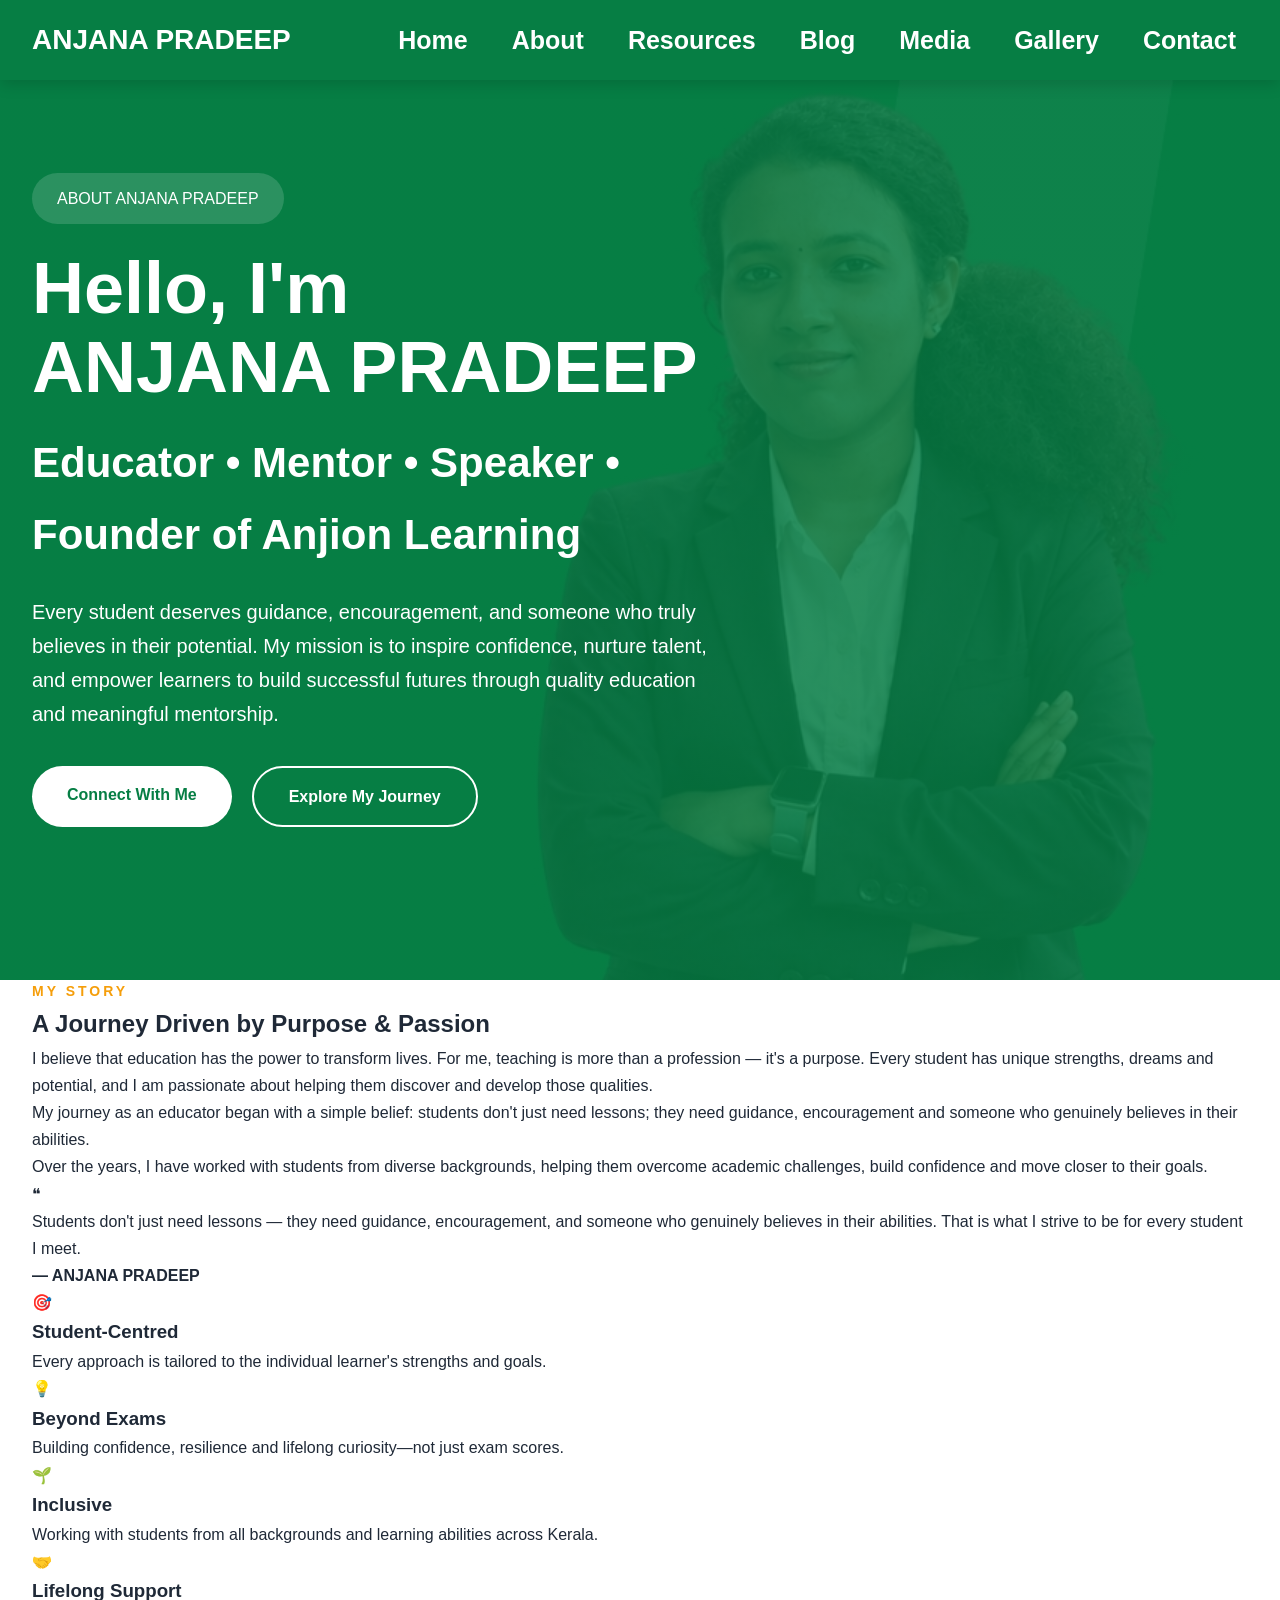
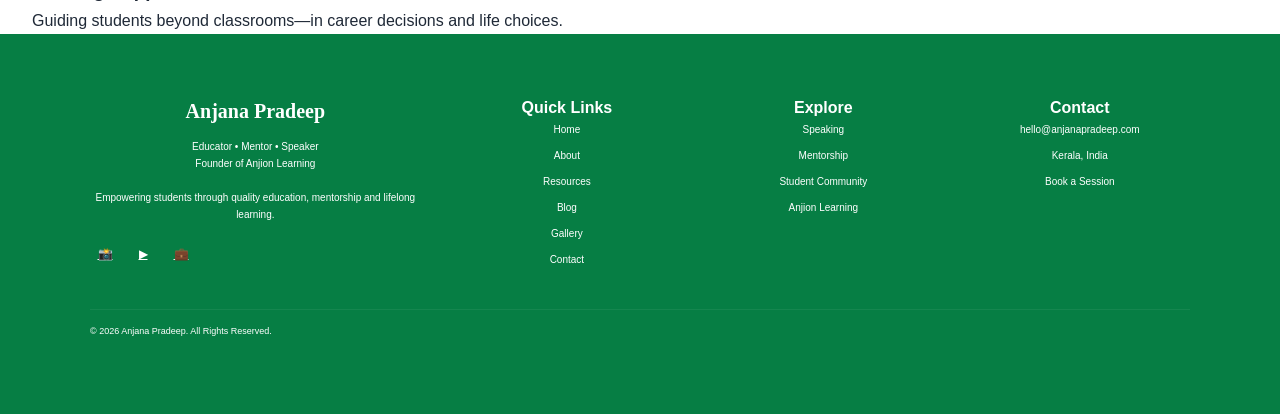
<file: about.html>
<!DOCTYPE html>
<html lang="en">

<head>

    <meta charset="UTF-8">
    <meta name="viewport" content="width=device-width, initial-scale=1.0">

    <title>About | Anjana Pradeep</title>

    <meta name="description"
        content="Learn more about Anjana Pradeep – Educator, Mentor, Speaker and Founder of Anjion Learning.">

    <link rel="stylesheet" href="css/style.css">

</head>

<body>

    <!-- =========================================
    NAVIGATION
    ========================================== -->

    <nav>

        <div class="container nav-container">

            <a href="index.html" class="logo">
                ANJANA PRADEEP
            </a>

            <div class="menu">

                <a href="index.html">Home</a>

                <a href="about.html" class="active">
                    About
                </a>

                <a href="resources.html">
                    Resources
                </a>

                <a href="blog.html">
                    Blog
                </a>

                <a href="media.html">
                    Media
                </a>

                <a href="gallery.html">
                    Gallery
                </a>

                <a href="contact.html">
                    Contact
                </a>

            </div>

        </div>

    </nav>

    <!-- =========================================
    ABOUT HERO
    ========================================== -->

    <section class="hero">

        <div class="container">

            <div class="hero-content">

                <span class="badge">
                    ABOUT ANJANA PRADEEP
                </span>

                <h1>
                    Hello, I'm
                    <br>
                    ANJANA PRADEEP
                </h1>

                <h2>
                    Educator • Mentor • Speaker • Founder of Anjion Learning
                </h2>

                <p>

                    Every student deserves guidance, encouragement,
                    and someone who truly believes in their potential.
                    My mission is to inspire confidence,
                    nurture talent, and empower learners
                    to build successful futures through
                    quality education and meaningful mentorship.

                </p>

                <div class="hero-buttons">

                    <a href="contact.html">
                        Connect With Me
                    </a>

                    <a href="#journey">
                        Explore My Journey
                    </a>

                </div>

            </div>

        </div>

    </section>
<!-- =========================================
MY STORY
========================================= -->

<section class="story-section">

    <div class="container">

        <div class="story-wrapper">

            <!-- LEFT CONTENT -->

            <div class="story-left">

                <div class="story-tag">

                    <span></span>

                    <p>MY STORY</p>

                </div>

                <h2 class="story-title">

                    A Journey Driven by

                    <span>Purpose & Passion</span>

                </h2>

                <p class="story-intro">

                    I believe that education has the power to transform
                    lives. For me, teaching is more than a profession —
                    it's a purpose. Every student has unique strengths,
                    dreams and potential, and I am passionate about
                    helping them discover and develop those qualities.

                </p>

                <p>

                    My journey as an educator began with a simple belief:
                    students don't just need lessons; they need guidance,
                    encouragement and someone who genuinely believes in
                    their abilities.

                </p>

                <p>

                    Over the years, I have worked with students from
                    diverse backgrounds, helping them overcome academic
                    challenges, build confidence and move closer to
                    their goals.

                </p>

            </div>

                       <!-- RIGHT CONTENT -->

            <div class="story-right">

                <!-- Quote Card -->

                <div class="quote-card">

                    <div class="quote-icon">
                        &#10077;
                    </div>

                    <p>

                        Students don't just need lessons —
                        they need guidance, encouragement,
                        and someone who genuinely believes
                        in their abilities.
                        That is what I strive to be
                        for every student I meet.

                    </p>

                    <h4>
                        — ANJANA PRADEEP
                    </h4>

                </div>

                <!-- Feature Cards -->

                <div class="story-features">

                    <div class="story-card">

                        <div class="story-card-icon">
                            🎯
                        </div>

                        <h3>
                            Student-Centred
                        </h3>

                        <p>

                            Every approach is tailored to
                            the individual learner's
                            strengths and goals.

                        </p>

                    </div>

                    <div class="story-card">

                        <div class="story-card-icon">
                            💡
                        </div>

                        <h3>
                            Beyond Exams
                        </h3>

                        <p>

                            Building confidence,
                            resilience and lifelong
                            curiosity—not just exam scores.

                        </p>

                    </div>

                    <div class="story-card">

                        <div class="story-card-icon">
                            🌱
                        </div>

                        <h3>
                            Inclusive
                        </h3>

                        <p>

                            Working with students from
                            all backgrounds and learning
                            abilities across Kerala.

                        </p>

                    </div>

                    <div class="story-card">

                        <div class="story-card-icon">
                            🤝
                        </div>

                        <h3>
                            Lifelong Support
                        </h3>

                        <p>

                            Guiding students beyond
                            classrooms—in career decisions
                            and life choices.

                        </p>

                    </div>

                </div>

            </div>

        </div>

    </div>

</section>
 

<!-- =========================================
FOOTER
========================================= -->

<footer>

    <div class="footer-inner">

        <!-- About -->

        <div>

            <div class="f-logo">
                Anjana <span>Pradeep</span>
            </div>

            <div class="f-tag">

                Educator • Mentor • Speaker<br>
                Founder of Anjion Learning

                <br><br>

                Empowering students through quality education,
                mentorship and lifelong learning.

            </div>

            <div class="f-socials">

                <a href="https://instagram.com/" class="f-soc">📸</a>

                <a href="https://youtube.com/" class="f-soc">▶</a>

                <a href="https://linkedin.com/" class="f-soc">💼</a>

            </div>

        </div>

        <!-- Navigation -->

        <div>

            <h4>Quick Links</h4>

            <a class="f-link" href="index.html">Home</a>

            <a class="f-link" href="about.html">About</a>

            <a class="f-link" href="resources.html">Resources</a>

            <a class="f-link" href="blog.html">Blog</a>

            <a class="f-link" href="gallery.html">Gallery</a>

            <a class="f-link" href="contact.html">Contact</a>

        </div>

        <!-- Services -->

        <div>

            <h4>Explore</h4>

            <a class="f-link" href="#">Speaking</a>

            <a class="f-link" href="#">Mentorship</a>

            <a class="f-link" href="#">Student Community</a>

            <a class="f-link" href="#">Anjion Learning</a>

        </div>

        <!-- Contact -->

        <div>

            <h4>Contact</h4>

            <a class="f-link" href="mailto:hello@anjanapradeep.com">

                hello@anjanapradeep.com

            </a>

            <a class="f-link" href="#">

                Kerala, India

            </a>

            <a class="f-link" href="contact.html">

                Book a Session

            </a>

        </div>

    </div>

    <div class="f-bottom">

        <div class="f-copy">

            © 2026 Anjana Pradeep.
            All Rights Reserved.

        </div>

        <div class="f-made">

        </div>

    </div>

</footer>

<!-- =========================================
SCROLL ANIMATION
========================================= -->

<script>

const observer = new IntersectionObserver((entries)=>{

entries.forEach((entry)=>{

if(entry.isIntersecting){

entry.target.classList.add("show");

}

});

},{threshold:0.1});

document.querySelectorAll("section").forEach((sec)=>{

observer.observe(sec);

});

</script>

</body>

</html>
</file>
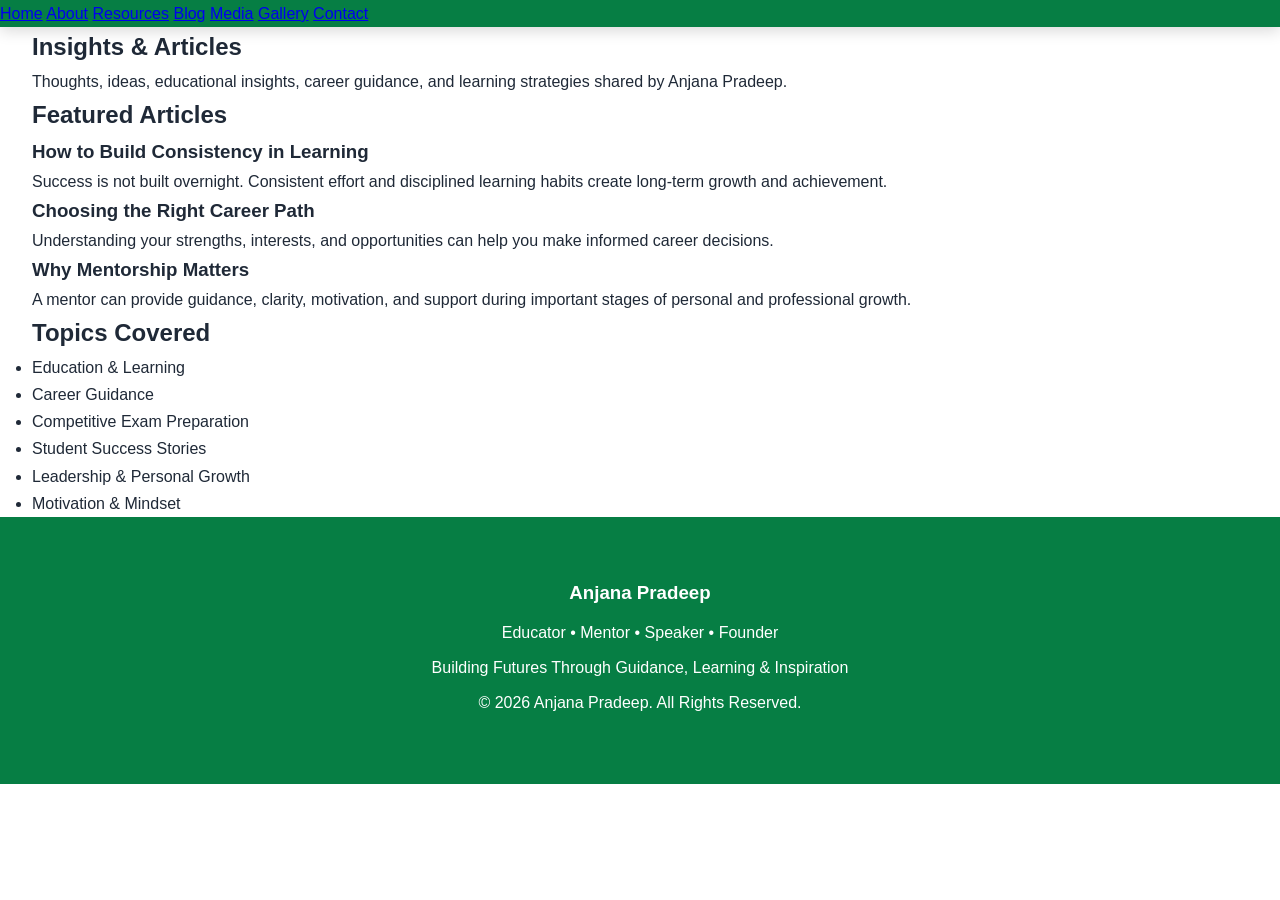
<file: blog.html>
<!DOCTYPE html>
<html lang="en">

<head>
<meta charset="UTF-8">
<meta name="viewport" content="width=device-width, initial-scale=1.0">
<title>Blog | Anjana Pradeep</title>

<link rel="stylesheet" href="css/style.css">
</head>

<body>

<nav>
    <a href="index.html">Home</a>
    <a href="about.html">About</a>
    <a href="resources.html">Resources</a>
    <a href="blog.html">Blog</a>
    <a href="media.html">Media</a>
    <a href="gallery.html">Gallery</a>
    <a href="contact.html">Contact</a>
</nav>

<section>

<div class="container">

<h1>Insights & Articles</h1>

<p>
Thoughts, ideas, educational insights, career guidance, and learning
strategies shared by Anjana Pradeep.
</p>

</div>

</section>

<section>

<div class="container">

<h2>Featured Articles</h2>

<div class="blog-card">

<h3>How to Build Consistency in Learning</h3>

<p>
Success is not built overnight. Consistent effort and disciplined
learning habits create long-term growth and achievement.
</p>

</div>

<div class="blog-card">

<h3>Choosing the Right Career Path</h3>

<p>
Understanding your strengths, interests, and opportunities can help
you make informed career decisions.
</p>

</div>

<div class="blog-card">

<h3>Why Mentorship Matters</h3>

<p>
A mentor can provide guidance, clarity, motivation, and support during
important stages of personal and professional growth.
</p>

</div>

</div>

</section>

<section>

<div class="container">

<h2>Topics Covered</h2>

<ul>
<li>Education & Learning</li>
<li>Career Guidance</li>
<li>Competitive Exam Preparation</li>
<li>Student Success Stories</li>
<li>Leadership & Personal Growth</li>
<li>Motivation & Mindset</li>
</ul>

</div>

</section>

<footer>

<h3>Anjana Pradeep</h3>

<p>Educator • Mentor • Speaker • Founder</p>

<p>
Building Futures Through Guidance, Learning & Inspiration
</p>

<p>
© 2026 Anjana Pradeep. All Rights Reserved.
</p>

</footer>

</body>
</html>
</file>
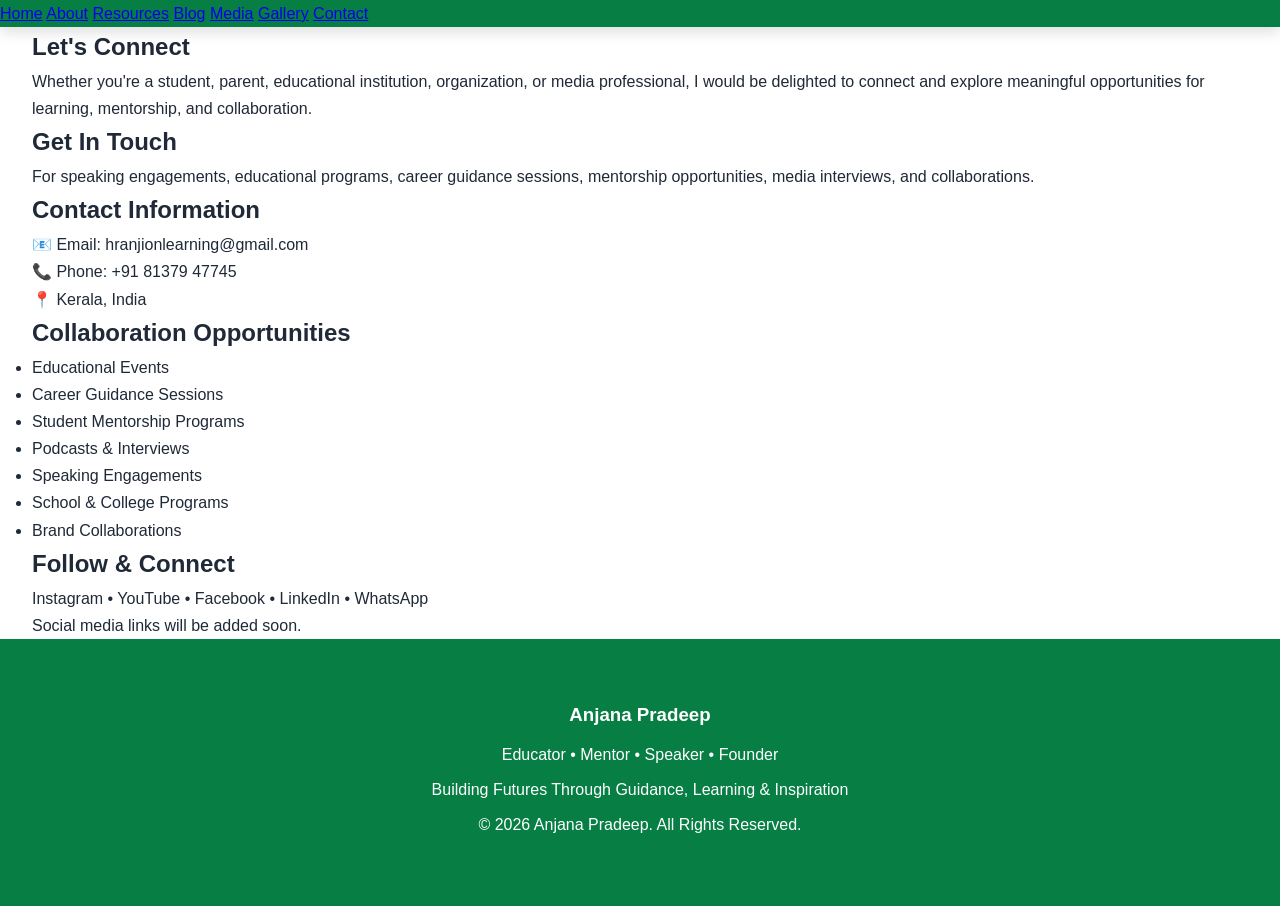
<file: contact.html>
<!DOCTYPE html>
<html lang="en">

<head>
<meta charset="UTF-8">
<meta name="viewport" content="width=device-width, initial-scale=1.0">
<title>Contact | Anjana Pradeep</title>

<link rel="stylesheet" href="css/style.css">
</head>

<body>

<nav>
    <a href="index.html">Home</a>
    <a href="about.html">About</a>
    <a href="resources.html">Resources</a>
    <a href="blog.html">Blog</a>
    <a href="media.html">Media</a>
    <a href="gallery.html">Gallery</a>
    <a href="contact.html">Contact</a>
</nav>

<section>

<div class="container">

<h1>Let's Connect</h1>

<p>
Whether you're a student, parent, educational institution,
organization, or media professional, I would be delighted
to connect and explore meaningful opportunities for learning,
mentorship, and collaboration.
</p>

</div>

</section>

<section>

<div class="container">

<h2>Get In Touch</h2>

<p>
For speaking engagements, educational programs,
career guidance sessions, mentorship opportunities,
media interviews, and collaborations.
</p>

</div>

</section>

<section>

<div class="container">

<h2>Contact Information</h2>

<p>
📧 Email: hranjionlearning@gmail.com
</p>

<p>
📞 Phone: +91 81379 47745
</p>

<p>
📍 Kerala, India
</p>

</div>

</section>

<section>

<div class="container">

<h2>Collaboration Opportunities</h2>

<ul>
<li>Educational Events</li>
<li>Career Guidance Sessions</li>
<li>Student Mentorship Programs</li>
<li>Podcasts & Interviews</li>
<li>Speaking Engagements</li>
<li>School & College Programs</li>
<li>Brand Collaborations</li>
</ul>

</div>

</section>

<section>

<div class="container">

<h2>Follow & Connect</h2>

<p>
Instagram • YouTube • Facebook • LinkedIn • WhatsApp
</p>

<p>
Social media links will be added soon.
</p>

</div>

</section>

<footer>

<h3>Anjana Pradeep</h3>

<p>Educator • Mentor • Speaker • Founder</p>

<p>
Building Futures Through Guidance, Learning & Inspiration
</p>

<p>
© 2026 Anjana Pradeep. All Rights Reserved.
</p>

</footer>

</body>
</html>
</file>
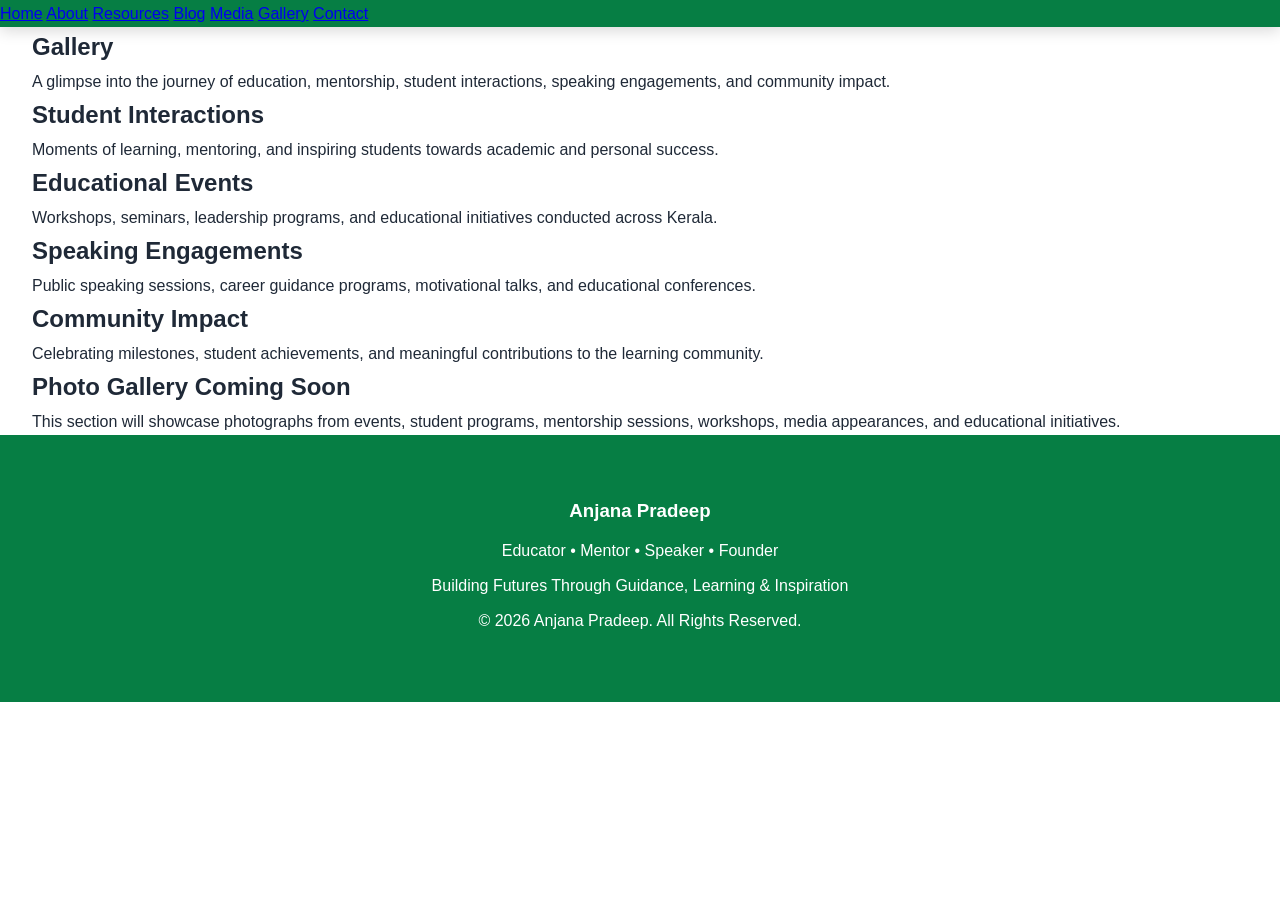
<file: gallery.html>
<!DOCTYPE html>
<html lang="en">

<head>
<meta charset="UTF-8">
<meta name="viewport" content="width=device-width, initial-scale=1.0">
<title>Gallery | Anjana Pradeep</title>

<link rel="stylesheet" href="css/style.css">
</head>

<body>

<nav>
    <a href="index.html">Home</a>
    <a href="about.html">About</a>
    <a href="resources.html">Resources</a>
    <a href="blog.html">Blog</a>
    <a href="media.html">Media</a>
    <a href="gallery.html">Gallery</a>
    <a href="contact.html">Contact</a>
</nav>

<section>

<div class="container">

<h1>Gallery</h1>

<p>
A glimpse into the journey of education, mentorship,
student interactions, speaking engagements, and
community impact.
</p>

</div>

</section>

<section>

<div class="container">

<h2>Student Interactions</h2>

<p>
Moments of learning, mentoring, and inspiring students
towards academic and personal success.
</p>

</div>

</section>

<section>

<div class="container">

<h2>Educational Events</h2>

<p>
Workshops, seminars, leadership programs, and
educational initiatives conducted across Kerala.
</p>

</div>

</section>

<section>

<div class="container">

<h2>Speaking Engagements</h2>

<p>
Public speaking sessions, career guidance programs,
motivational talks, and educational conferences.
</p>

</div>

</section>

<section>

<div class="container">

<h2>Community Impact</h2>

<p>
Celebrating milestones, student achievements,
and meaningful contributions to the learning community.
</p>

</div>

</section>

<section>

<div class="container">

<h2>Photo Gallery Coming Soon</h2>

<p>
This section will showcase photographs from events,
student programs, mentorship sessions, workshops,
media appearances, and educational initiatives.
</p>

</div>

</section>

<footer>

<h3>Anjana Pradeep</h3>

<p>Educator • Mentor • Speaker • Founder</p>

<p>
Building Futures Through Guidance, Learning & Inspiration
</p>

<p>
© 2026 Anjana Pradeep. All Rights Reserved.
</p>

</footer>

</body>
</html>
</file>
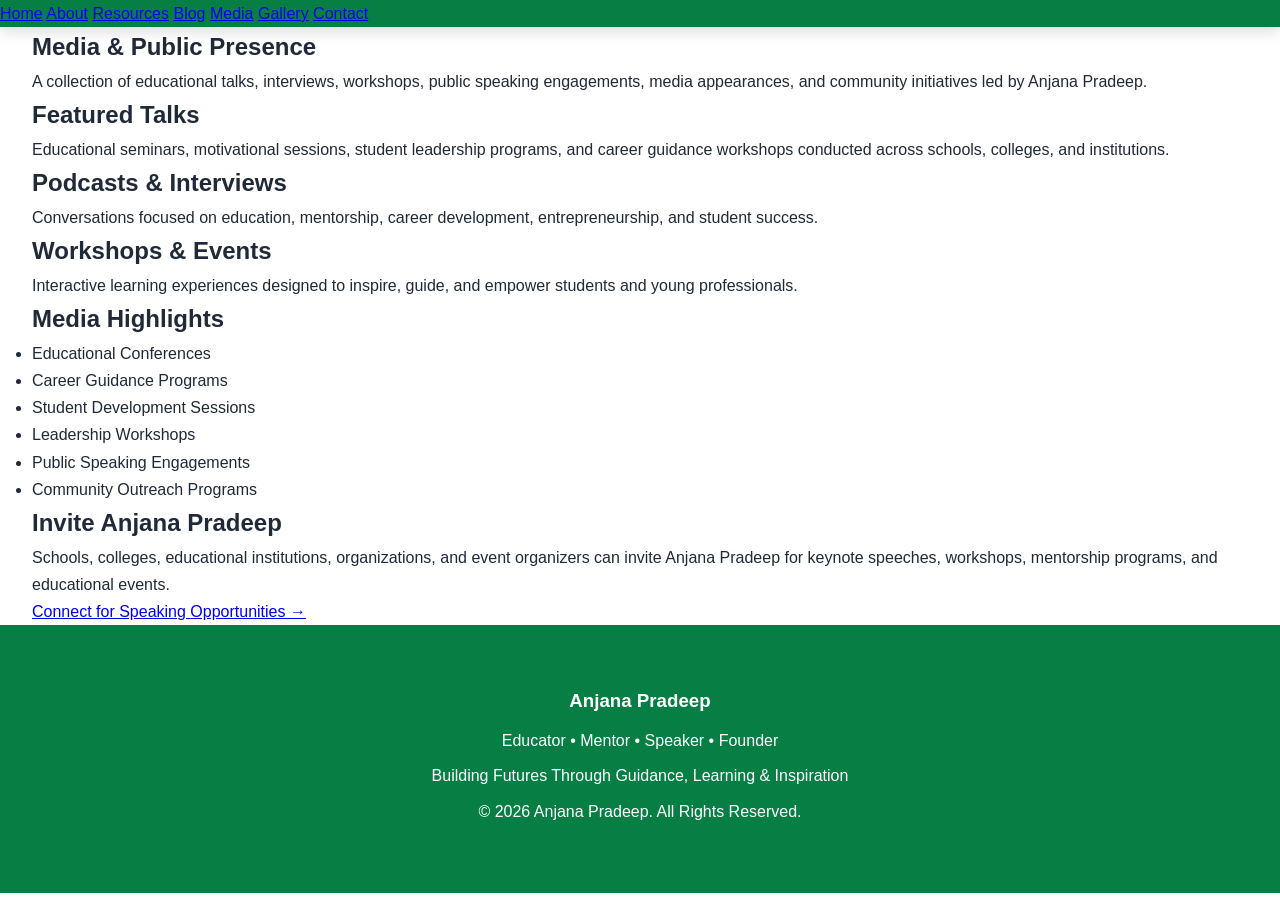
<file: media.html>
<!DOCTYPE html>
<html lang="en">

<head>
<meta charset="UTF-8">
<meta name="viewport" content="width=device-width, initial-scale=1.0">
<title>Media & Speaking | Anjana Pradeep</title>

<link rel="stylesheet" href="css/style.css">
</head>

<body>

<nav>
    <a href="index.html">Home</a>
    <a href="about.html">About</a>
    <a href="resources.html">Resources</a>
    <a href="blog.html">Blog</a>
    <a href="media.html">Media</a>
    <a href="gallery.html">Gallery</a>
    <a href="contact.html">Contact</a>
</nav>

<section>

<div class="container">

<h1>Media & Public Presence</h1>

<p>
A collection of educational talks, interviews, workshops,
public speaking engagements, media appearances, and
community initiatives led by Anjana Pradeep.
</p>

</div>

</section>

<section>

<div class="container">

<h2>Featured Talks</h2>

<p>
Educational seminars, motivational sessions, student
leadership programs, and career guidance workshops
conducted across schools, colleges, and institutions.
</p>

</div>

</section>

<section>

<div class="container">

<h2>Podcasts & Interviews</h2>

<p>
Conversations focused on education, mentorship,
career development, entrepreneurship, and student success.
</p>

</div>

</section>

<section>

<div class="container">

<h2>Workshops & Events</h2>

<p>
Interactive learning experiences designed to inspire,
guide, and empower students and young professionals.
</p>

</div>

</section>

<section>

<div class="container">

<h2>Media Highlights</h2>

<ul>
<li>Educational Conferences</li>
<li>Career Guidance Programs</li>
<li>Student Development Sessions</li>
<li>Leadership Workshops</li>
<li>Public Speaking Engagements</li>
<li>Community Outreach Programs</li>
</ul>

</div>

</section>

<section>

<div class="container">

<h2>Invite Anjana Pradeep</h2>

<p>
Schools, colleges, educational institutions, organizations,
and event organizers can invite Anjana Pradeep for
keynote speeches, workshops, mentorship programs,
and educational events.
</p>

<a href="contact.html">
Connect for Speaking Opportunities →
</a>

</div>

</section>

<footer>

<h3>Anjana Pradeep</h3>

<p>Educator • Mentor • Speaker • Founder</p>

<p>
Building Futures Through Guidance, Learning & Inspiration
</p>

<p>
© 2026 Anjana Pradeep. All Rights Reserved.
</p>

</footer>

</body>
</html>
</file>
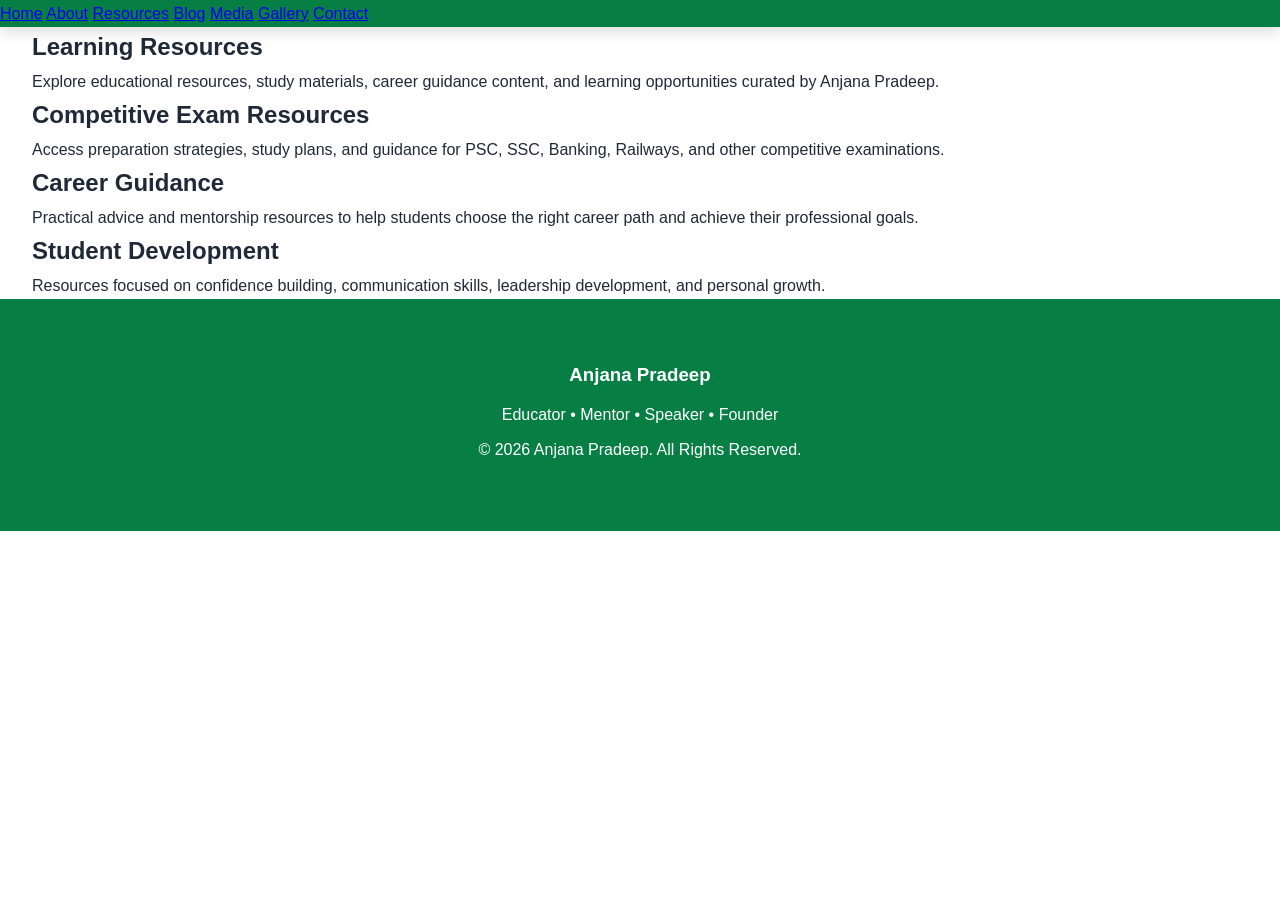
<file: resources.html>
<!DOCTYPE html>
<html lang="en">

<head>
<meta charset="UTF-8">
<meta name="viewport" content="width=device-width, initial-scale=1.0">
<title>Resources | Anjana Pradeep</title>

<link rel="stylesheet" href="css/style.css">
</head>

<body>

<nav>
    <a href="index.html">Home</a>
    <a href="about.html">About</a>
    <a href="resources.html">Resources</a>
    <a href="blog.html">Blog</a>
    <a href="media.html">Media</a>
    <a href="gallery.html">Gallery</a>
    <a href="contact.html">Contact</a>
</nav>

<section>

<div class="container">

<h1>Learning Resources</h1>

<p>
Explore educational resources, study materials, career guidance content,
and learning opportunities curated by Anjana Pradeep.
</p>

</div>

</section>

<section>

<div class="container">

<h2>Competitive Exam Resources</h2>

<p>
Access preparation strategies, study plans, and guidance for PSC, SSC,
Banking, Railways, and other competitive examinations.
</p>

</div>

</section>

<section>

<div class="container">

<h2>Career Guidance</h2>

<p>
Practical advice and mentorship resources to help students choose the
right career path and achieve their professional goals.
</p>

</div>

</section>

<section>

<div class="container">

<h2>Student Development</h2>

<p>
Resources focused on confidence building, communication skills,
leadership development, and personal growth.
</p>

</div>

</section>

<footer>

<h3>Anjana Pradeep</h3>

<p>Educator • Mentor • Speaker • Founder</p>

<p>© 2026 Anjana Pradeep. All Rights Reserved.</p>

</footer>

</body>
</html>
</file>
<file: css/style.css>
:root{
    --primary:#067E44;
    --gold:#FFD700;
    --white:#ffffff;
    --dark:#1f2937;
    --light:#f5f6f8;
    --text:#4b5563;
}

*{
    margin:0;
    padding:0;
    box-sizing:border-box;
}

html{
    scroll-behavior:smooth;
}

body{
    font-family:Arial, sans-serif;
    color:var(--dark);
    line-height:1.7;
    overflow-x:hidden;
}

.container{
    width:95%;
    max-width:1400px;
    margin:auto;
}
/* ==========================
   NAVIGATION
========================== */

nav{
    background:var(--primary);
    position:sticky;
    top:0;
    z-index:999;
    box-shadow:0 4px 15px rgba(0,0,0,0.15);
}

.nav-container{
    height:80px;
    display:flex;
    justify-content:space-between;
    align-items:center;
}

.logo{
    color:var(--white);
    text-decoration:none;
    font-size:28px;
    font-weight:700;
    margin-right:-20px;
}

.menu{
    display:flex;
    align-items:center;
    gap:20px;
}

.menu a{
    color:var(--white);
    text-decoration:none;
    font-weight:600;
    font-size:25px;
    padding:8px 12px;
    transition:.3s;
}
}

.menu a:hover{
    color:var(--gold);
}

/* ==========================
   HERO SECTION
========================== */

.hero{
    min-height:100vh;
    display:flex;
    align-items:center;
    background:
    linear-gradient(
        rgba(6,126,68,.85),
        rgba(6,126,68,.85)
    ),
    url("../banner.png (2).jpg");
    background-size:cover;
    background-position:center;
    background-repeat:no-repeat;
}

.hero-content{
    max-width:700px;
    color:#fff;
}

.badge{
    display:inline-block;
    padding:12px 25px;
    border-radius:50px;
    background:rgba(255,255,255,.15);
    margin-bottom:25px;
    color:#fff;
}

.hero h1{
    font-size:72px;
    line-height:1.1;
    margin-bottom:20px;
    color:#fff;
}

.hero h2{
    font-size:42px;
    margin-bottom:25px;
    color:#fff;
}

.hero p{
    font-size:20px;
    margin-bottom:35px;
    color:#fff;
}

.hero-buttons{
    display:flex;
    gap:20px;
    margin-bottom:60px;
}

.hero-buttons a{
    text-decoration:none;
    padding:15px 35px;
    border-radius:50px;
    font-weight:700;
    transition:.3s;
}

.hero-buttons a:first-child{
    background:#fff;
    color:var(--primary);
}

.hero-buttons a:last-child{
    border:2px solid #fff;
    color:#fff;
}

.hero-buttons a:hover{
    transform:translateY(-2px);
}

.hero-stats{
    display:flex;
    gap:60px;
}

.stat h3{
    color:var(--gold);
    font-size:50px;
    margin-bottom:10px;
}

.stat p{
    color:#fff;
}

/* ==========================
   MISSION SECTION
========================== */

.mission-section{
    background:#f5f6f8;
    padding:120px 0;
}

.mission-tag{
    color:#f59e0b;
    font-size:14px;
    font-weight:700;
    letter-spacing:3px;
    text-transform:uppercase;
}

.mission-section h2{
    font-size:56px;
    margin:20px 0;
    line-height:1.2;
}

.mission-section h2 span{
    color:var(--primary);
}

.mission-intro{
    max-width:1000px;
    color:var(--text);
    font-size:18px;
    margin-bottom:50px;
}

.mission-grid{
    display:grid;
    grid-template-columns:repeat(3,1fr);
    gap:25px;
}

.mission-card{
    background:#fff;
    padding:30px;
    border-left:4px solid var(--primary);
    border-radius:12px;
    box-shadow:0 5px 20px rgba(0,0,0,.05);
}

.mission-card h3{
    color:var(--primary);
    margin-bottom:15px;
}

/* ==========================
   MEET ANJANA SECTION
========================== */

.meet-section{
    background:#fff;
    padding:120px 0;
}

.meet-grid{
    display:grid;
    grid-template-columns:1.2fr 1fr;
    gap:80px;
}

.meet-tag{
    color:#f59e0b;
    font-size:14px;
    font-weight:700;
    letter-spacing:3px;
    text-transform:uppercase;
}

.meet-content h2{
    font-size:58px;
    margin:20px 0;
    line-height:1.2;
}

.meet-content h2 span{
    color:var(--primary);
}

.meet-description{
    color:var(--text);
    font-size:18px;
    margin-bottom:40px;
}

.meet-cards{
    display:flex;
    flex-direction:column;
    gap:20px;
}

.meet-card{
    background:#f9fafb;
    padding:25px;
    border-left:4px solid var(--primary);
    border-radius:12px;
    box-shadow:0 5px 20px rgba(0,0,0,.05);
}

.meet-card h3{
    color:var(--primary);
    margin-bottom:10px;
}

.meet-card p{
    color:var(--text);
}

/* ==========================
   TIMELINE
========================== */

.timeline{
    position:relative;
    padding-left:40px;
}

.timeline::before{
    content:"";
    position:absolute;
    left:10px;
    top:0;
    width:2px;
    height:100%;
    background:var(--primary);
}

.timeline-item{
    position:relative;
    margin-bottom:40px;
}

.timeline-item::before{
    content:"";
    position:absolute;
    left:-38px;
    top:6px;
    width:18px;
    height:18px;
    border-radius:50%;
    background:#fff;
    border:3px solid var(--primary);
}

.year{
    color:var(--primary);
    font-size:13px;
    font-weight:700;
    letter-spacing:2px;
}

.timeline-item h4{
    margin:10px 0;
}

.timeline-item p{
    color:var(--text);
}

/* ==========================
   MEDIA SECTION
========================== */

.media{
    padding:100px 0;
    background:#f5f6f8;
    text-align:center;
}

.media h2{
    color:var(--primary);
    margin-bottom:20px;
}

.media p{
    max-width:900px;
    margin:auto;
}

/* ==========================
   COLLABORATION
========================== */

.collaboration{
    padding:100px 0;
    text-align:center;
}

.collaboration h2{
    color:var(--primary);
    margin-bottom:20px;
}

.collaboration p{
    max-width:900px;
    margin:auto;
    margin-bottom:30px;
}

/* ==========================
   FOOTER
========================== */

footer{
    background:var(--primary);
    color:#fff;
    text-align:center;
    padding:60px 20px;
}

footer h3{
    margin-bottom:10px;
}

footer p{
    margin:8px 0;
}

/* ==========================
   MOBILE
========================== */

@media(max-width:768px){

    .nav-container{
        flex-direction:column;
        height:auto;
        padding:20px 0;
    }

    .menu{
        flex-wrap:wrap;
        justify-content:center;
        gap:15px;
    }

    .hero{
        text-align:center;
        padding:80px 0;
    }

    .hero h1{
        font-size:42px;
    }

    .hero h2{
        font-size:28px;
    }

    .hero p{
        font-size:16px;
    }

    .hero-buttons{
        flex-direction:column;
        align-items:center;
    }

    .hero-stats{
        flex-direction:column;
        gap:25px;
        text-align:center;
    }

    .mission-grid,
    .meet-grid{
        grid-template-columns:1fr;
    }

    .mission-section h2,
    .meet-content h2{
        font-size:36px;
    }
}
/* ==========================
   JOURNEY STORY SECTION
========================== */

.journey-story{
    background:#f5f6f8;
    padding:120px 0;
}

.story-tag{
    color:#f59e0b;
    font-size:14px;
    font-weight:700;
    letter-spacing:3px;
    text-transform:uppercase;
}

.journey-story h2{
    font-size:56px;
    line-height:1.2;
    margin:20px 0 50px;
}

.journey-story h2 span{
    color:var(--primary);
}

.story-grid{
    display:grid;
    grid-template-columns:1fr 1fr;
    gap:60px;
    align-items:start;
}

.story-image{
    background:#fff;
    border-radius:20px;
    overflow:hidden;
    min-height:500px;
    box-shadow:0 10px 30px rgba(0,0,0,.08);
}

.story-image img{
    width:100%;
    height:500px;
    object-fit:cover;
    display:block;
}

.story-content{
    display:flex;
    flex-direction:column;
    gap:30px;
}

.story-item{
    padding-bottom:30px;
    border-bottom:1px solid #ddd;
}

.story-item:last-child{
    border-bottom:none;
}

.story-item span{
    color:#f59e0b;
    font-size:12px;
    font-weight:700;
    letter-spacing:2px;
}

.story-item h3{
    margin:12px 0;
    font-size:28px;
    color:var(--dark);
}

.story-item p{
    color:var(--text);
    line-height:1.9;
}

@media(max-width:768px){

    .story-grid{
        grid-template-columns:1fr;
    }

    .journey-story h2{
        font-size:36px;
    }

}
/* ==========================
   FEATURED VIDEOS
========================== */

.featured-videos{
    background:#ffffff;
    padding:120px 0;
}

.video-tag{
    color:#f59e0b;
    font-size:14px;
    font-weight:700;
    letter-spacing:3px;
    text-transform:uppercase;
}

.featured-videos h2{
    font-size:56px;
    line-height:1.2;
    margin:20px 0;
    color:var(--dark);
}

.featured-videos h2 span{
    color:var(--primary);
}

.video-intro{
    max-width:800px;
    color:var(--text);
    margin-bottom:60px;
    font-size:18px;
}

.video-grid{
    display:grid;
    grid-template-columns:repeat(3,1fr);
    gap:30px;
}

.video-card{
    background:#fff;
    border-radius:20px;
    padding:40px 30px;
    text-align:center;
    box-shadow:0 10px 30px rgba(0,0,0,.08);
    transition:.3s;
    border-top:4px solid var(--primary);
}

.video-card:hover{
    transform:translateY(-8px);
}

.video-icon{
    font-size:50px;
    margin-bottom:20px;
}

.video-card h3{
    color:var(--dark);
    margin-bottom:15px;
    font-size:24px;
}

.video-card p{
    color:var(--text);
    margin-bottom:25px;
    line-height:1.8;
}

.video-btn{
    display:inline-block;
    background:var(--primary);
    color:#fff;
    text-decoration:none;
    padding:12px 25px;
    border-radius:50px;
    font-weight:600;
}

.video-btn:hover{
    background:#056838;
}

@media(max-width:768px){

    .video-grid{
        grid-template-columns:1fr;
    }

    .featured-videos h2{
        font-size:36px;
    }

}
/* ==========================
   FOOTER
========================== */

.footer{
    background:#022f20;
    color:#fff;
    padding:80px 0 30px;
}

.footer-grid{
    display:grid;
    grid-template-columns:2fr 1fr 1fr 1fr;
    gap:50px;
}

.footer-brand h3{
    font-size:36px;
    margin-bottom:15px;
}

.footer-brand h3 span{
    color:#f59e0b;
}

.footer-brand p{
    color:rgba(255,255,255,.8);
    margin-bottom:8px;
}

.footer-social{
    display:flex;
    gap:15px;
    margin-top:25px;
}

.footer-social a{
    width:45px;
    height:45px;
    border:1px solid #f59e0b;
    border-radius:50%;
    display:flex;
    align-items:center;
    justify-content:center;
    text-decoration:none;
    color:#fff;
    transition:.3s;
}

.footer-social a:hover{
    background:#f59e0b;
}

.footer h4{
    margin-bottom:20px;
    color:#fff;
}

.footer ul{
    list-style:none;
}

.footer ul li{
    margin-bottom:12px;
}

.footer ul li a{
    color:rgba(255,255,255,.8);
    text-decoration:none;
}

.footer ul li a:hover{
    color:#f59e0b;
}

.footer-bottom{
    margin-top:50px;
    padding-top:25px;
    border-top:1px solid rgba(255,255,255,.1);
    display:flex;
    justify-content:space-between;
    align-items:center;
}

.footer-bottom p{
    color:rgba(255,255,255,.7);
}

.footer-bottom a{
    color:#f59e0b;
    text-decoration:none;
    font-weight:600;
}

@media(max-width:768px){

    .footer-grid{
        grid-template-columns:1fr;
        gap:30px;
    }

    .footer-bottom{
        flex-direction:column;
        gap:15px;
        text-align:center;
    }

}
/* ===========================
   TESTIMONIALS
=========================== */

.testimonials{
    background:#f5f6f8;
    padding:120px 0;
}

.testimonials .section-tag{
    color:#f59e0b;
    font-size:13px;
    letter-spacing:4px;
    font-weight:700;
    text-transform:uppercase;
}

.testimonials h2{
    font-size:58px;
    color:#000000;
    margin:20px 0 60px;
    line-height:1.2;
}

.testimonials h2 span{
    color:#f59e0b;
}

.testimonial-grid{
    display:grid;
    grid-template-columns:repeat(3,1fr);
    gap:35px;
}

.testimonial-card{
    background:rgba(255,255,255,.06);
    border:1px solid rgba(245,158,11,.4);
    border-radius:20px;
    padding:35px;
    transition:.3s;
}

.testimonial-card:hover{
    transform:translateY(-8px);
    box-shadow:0 20px 40px rgba(0,0,0,.25);
}

.stars{
    color:#FFD700;
    font-size:22px;
    margin-bottom:20px;
}

.testimonial-card p{
    color:##000000;
    line-height:1.9;
    margin-bottom:30px;
}

.student-info{
    display:flex;
    align-items:center;
    gap:15px;
}

.student-avatar{
    width:55px;
    height:55px;
    border-radius:50%;
    background:#067E44;
    border:2px solid #FFD700;
    display:flex;
    align-items:center;
    justify-content:center;
    font-size:22px;
}

.student-info h4{
    color:#fff;
    margin-bottom:5px;
}

.student-info span{
    color:#000000;
    font-size:14px;
}

@media(max-width:768px){

    .testimonial-grid{
        grid-template-columns:1fr;
    }

    .testimonials h2{
        font-size:38px;
    }

}
/*========================================
 MOMENTS & MEMORIES
========================================*/

.moments-section{
    padding:120px 0;
    background:#FCFAF6;
}

.moments-container{
    width:90%;
    max-width:1350px;
    margin:auto;
}

/* Heading */

.moments-title{
    margin-bottom:50px;
}

.section-label{
    display:flex;
    align-items:center;
    gap:12px;
    font-size:12px;
    font-weight:600;
    letter-spacing:4px;
    color:#F4A11E;
    text-transform:uppercase;
    margin-bottom:22px;
}

.line{
    width:35px;
    height:2px;
    background:#F4A11E;
}

.moments-title h2{
    font-family:"Playfair Display",serif;
    font-size:58px;
    line-height:1.15;
    color:#222;
    margin:0;
}

.moments-title h2 span{
    color:#F4A11E;
}

/* Gallery */

.moments-gallery{

    display:grid;

    grid-template-columns:280px 1fr 1fr 1fr;

    grid-template-rows:160px 160px;

    gap:14px;

}

/* Cards */

.gallery-item{

    position:relative;

    border-radius:14px;

    border:1px solid rgba(244,161,30,.4);

    background:#FFF;

    overflow:hidden;

    display:flex;

    justify-content:center;

    align-items:center;

    transition:.35s;

}

.gallery-item:hover{

    transform:translateY(-5px);

    box-shadow:0 20px 45px rgba(0,0,0,.08);

}

/* Large Card */

.large{

    grid-row:1 / span 2;

}

/* Wide Card */

.wide{

    grid-column:2 / span 2;

}

/* Placeholder */

.image-placeholder{

    font-size:42px;

    opacity:.35;

}

/* Tag */

.gallery-tag{

    position:absolute;

    left:14px;

    bottom:14px;

    background:#173629;

    color:#fff;

    padding:7px 12px;

    font-size:10px;

    letter-spacing:2px;

    border-radius:4px;

}

/* Images */

.gallery-item img{

    width:100%;

    height:100%;

    object-fit:cover;

    display:block;

}

/* Responsive */

@media(max-width:1200px){

.moments-gallery{

grid-template-columns:1fr 1fr;

grid-template-rows:auto;

}

.large,
.wide{

grid-column:auto;

grid-row:auto;

height:250px;

}

.gallery-item{

height:220px;

}

}

@media(max-width:768px){

.moments-title h2{

font-size:42px;

}

.moments-gallery{

grid-template-columns:1fr;

}

.gallery-item{

height:220px;

}

}
* ══════════════════════════════════════
   FOOTER
══════════════════════════════════════ */
footer { background: #0D1F18; padding: 44px 24px 0; }
.footer-inner {
  max-width: 1100px;
  margin: 0 auto;
  display: grid;
  grid-template-columns: 1.5fr 1fr 1fr 1fr;
  gap: 36px;
}
.f-logo {
  font-family: 'Playfair Display', serif;
  color: #fff; font-size: 20px; font-weight: 700;
  margin-bottom: 10px;
}
.f-logo span { color: var(--yellow); }
.f-tag  { color: var(--muted); font-size: 10px; line-height: 1.7; margin-bottom: 16px; }
.f-socials { display: flex; gap: 8px; }
.f-soc {
  width: 30px; height: 30px;
  border: 1px solid var(--border);
  border-radius: 50%;
  display: flex; align-items: center; justify-content: center;
  color: var(--muted); font-size: 12px; cursor: pointer;
}
.f-col h4 {
  color: #fff; font-size: 10px; font-weight: 700;
  letter-spacing: 2px; text-transform: uppercase;
  margin-bottom: 14px;
}
.f-link {
  color: var(--muted); font-size: 10px;
  display: block; margin-bottom: 9px;
  cursor: pointer; text-decoration: none;
}
.f-link:hover { color: var(--yellow); }
.f-bottom {
  max-width: 1100px;
  margin: 32px auto 0;
  border-top: 1px solid rgba(255, 255, 255, 0.06);
  padding: 14px 0;
  display: flex;
  justify-content: space-between;
  align-items: center;
  flex-wrap: wrap;
  gap: 8px;
}
.f-copy, .f-made { color: var(--muted); font-size: 9px; }
.f-made span      { color: var(--yellow); }

/* ══════════════════════════════════════
   RESPONSIVE — TABLET (max 900px)
══════════════════════════════════════ */
@media (max-width: 900px) {
  .nav-links, .nav-cta { display: none; }
  .hamburger            { display: flex; }

  .page-hero-inner,
  .intro-inner,
  .beyond-inner,
  .vm-grid,
  .approach-grid { grid-template-columns: 1fr; }

  .ph-right       { display: none; }
  .pillars,
  .highlights     { grid-template-columns: 1fr; }
  .stats-grid     { grid-template-columns: repeat(2, 1fr); }
  .stat-box::after{ display: none; }
  .footer-inner   { grid-template-columns: 1fr 1fr; }
}

/* ══════════════════════════════════════
   RESPONSIVE — MOBILE (max 480px)
══════════════════════════════════════ */
@media (max-width: 480px) {
  .stats-grid    { grid-template-columns: 1fr 1fr; }
  .footer-inner  { grid-template-columns: 1fr; }
  .f-bottom      { flex-direction: column; text-align: center; }
  .vm-grid       { grid-template-columns: 1fr; }
  .cta-btns      { flex-direction: column; align-items: stretch; padding: 0 16px; }
  .btn-y, .btn-g, .btn-o { text-align: center; }
}

/* ══════════════════════════════════════
   PRINT / PDF
══════════════════════════════════════ */
@media print {
  * { -webkit-print-color-adjust: exact; print-color-adjust: exact; }
  .hamburger, .mob-menu, nav { display: none !important; }
  @page { margin: 12mm; size: A4; }
}
</file>
